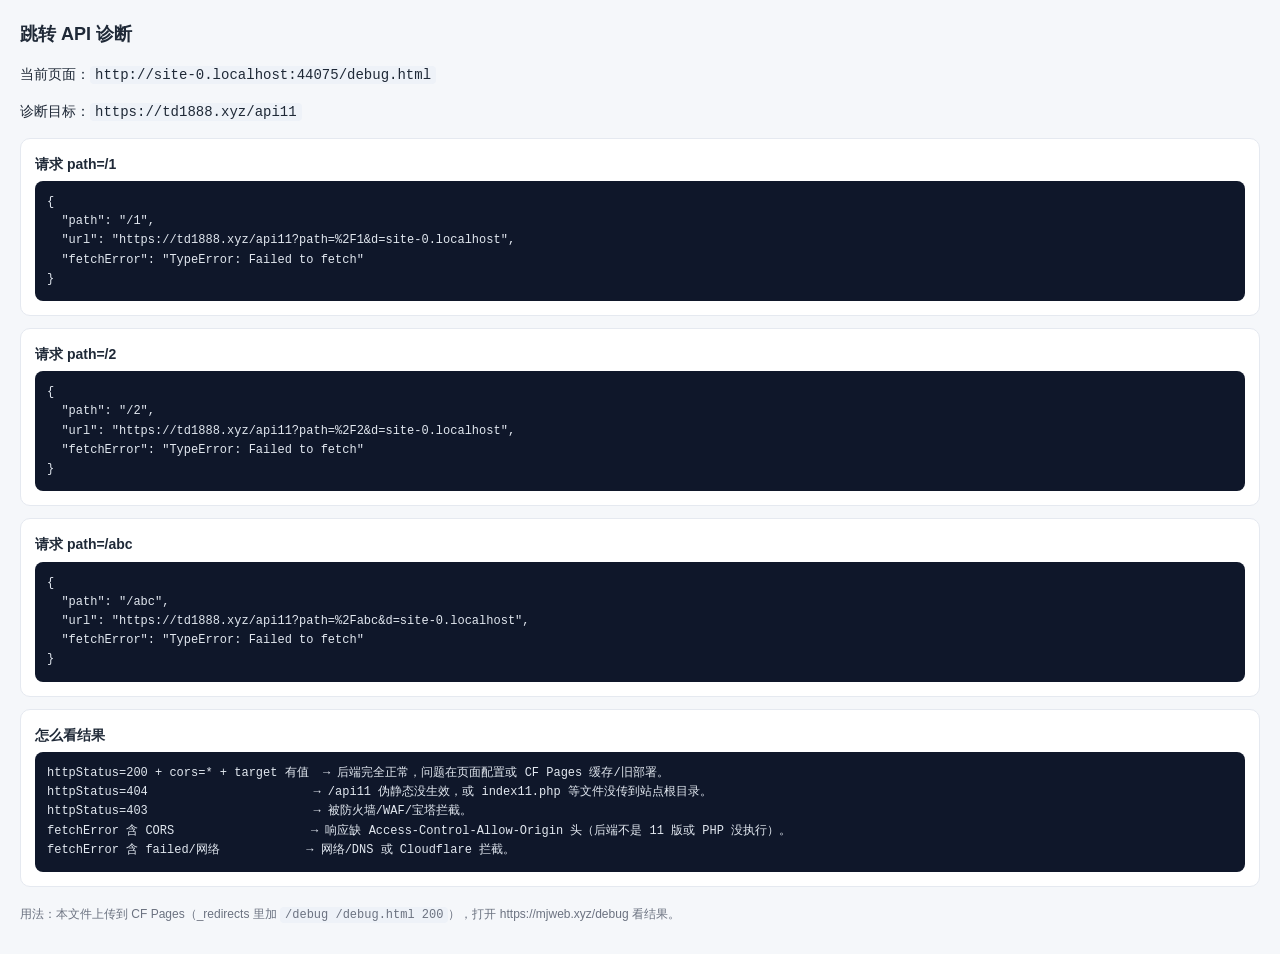
<file: debug.html>
<!doctype html>
<html lang="zh-CN">
<head>
<meta charset="utf-8">
<meta name="viewport" content="width=device-width, initial-scale=1">
<meta name="robots" content="noindex,nofollow">
<title>跳转 API 诊断</title>
<style>
body{font:14px/1.6 -apple-system,'Segoe UI','PingFang SC','Microsoft YaHei',sans-serif;margin:0;background:#f5f7fa;color:#1f2937;padding:20px}
h1{font-size:18px;margin:0 0 6px}
code{background:#eef2f8;padding:1px 5px;border-radius:4px;font-family:Consolas,monospace}
.box{background:#fff;border:1px solid #e5e9f0;border-radius:10px;padding:14px;margin:0 0 12px}
.box b{display:block;margin-bottom:6px}
pre{background:#0f172a;color:#e2e8f0;padding:12px;border-radius:8px;overflow:auto;font-size:12px;margin:0}
</style>
</head>
<body>
<h1>跳转 API 诊断</h1>
<p>当前页面：<code id="here"></code></p>
<p>诊断目标：<code id="api"></code></p>
<div id="box"></div>
<p style="color:#6b7280;font-size:12px;margin-top:18px">用法：本文件上传到 CF Pages（_redirects 里加 <code>/debug /debug.html 200</code>），打开 https://mjweb.xyz/debug 看结果。</p>
<script>
(function () {
  'use strict';

  // 与 index.html 里的 API 保持一致
  var API = 'https://td1888.xyz/api11';
  var PATHS = ['/1', '/2', '/abc'];

  document.getElementById('here').textContent = location.href;
  document.getElementById('api').textContent = API;

  var box = document.getElementById('box');

  function show(label, data) {
    var d = document.createElement('div');
    d.className = 'box';
    var b = document.createElement('b');
    b.textContent = label;
    var pre = document.createElement('pre');
    pre.textContent = (typeof data === 'string') ? data : JSON.stringify(data, null, 2);
    d.appendChild(b);
    d.appendChild(pre);
    box.appendChild(d);
  }

  function test(path) {
    var url = API + '?path=' + encodeURIComponent(path) + '&d=' + encodeURIComponent(location.hostname);
    var out = { path: path, url: url };
    return fetch(url, { cache: 'no-store' })
      .then(function (r) {
        out.httpStatus = r.status;
        out.cors = r.headers.get('access-control-allow-origin');
        out.contentType = r.headers.get('content-type');
        return r.text().then(function (t) {
          out.bodyFirst120 = t.slice(0, 120);
          try {
            out.json = JSON.parse(t);
            out.target = out.json && out.json.target;
          } catch (e) {
            out.parseError = String(e);
          }
          return out;
        });
      })
      .catch(function (e) {
        out.fetchError = String(e);
        return out;
      });
  }

  (async function () {
    for (var i = 0; i < PATHS.length; i++) {
      var r = await test(PATHS[i]);
      show('请求 path=' + PATHS[i], r);
    }
    show('怎么看结果', [
      'httpStatus=200 + cors=* + target 有值  → 后端完全正常，问题在页面配置或 CF Pages 缓存/旧部署。',
      'httpStatus=404                       → /api11 伪静态没生效，或 index11.php 等文件没传到站点根目录。',
      'httpStatus=403                       → 被防火墙/WAF/宝塔拦截。',
      'fetchError 含 CORS                   → 响应缺 Access-Control-Allow-Origin 头（后端不是 11 版或 PHP 没执行）。',
      'fetchError 含 failed/网络            → 网络/DNS 或 Cloudflare 拦截。'
    ].join('\n'));
  })();
})();
</script>
</body>
</html>
</file>
